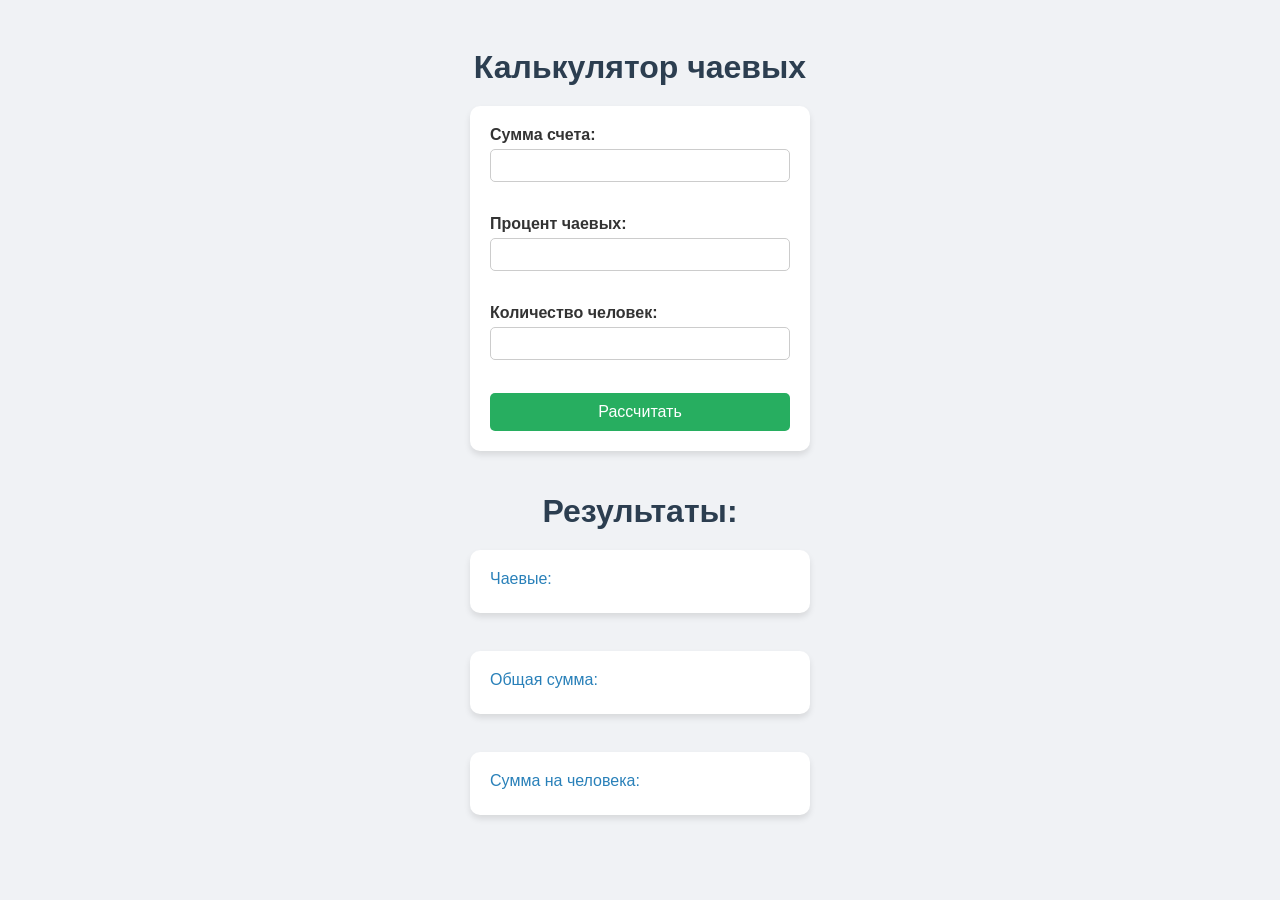
<file: 021_project_dom/index.html>
<!DOCTYPE html>
<html lang="ru">
<head>
    <meta charset="UTF-8">
    <meta name="viewport" content="width=device-width, initial-scale=1.0">
    <title>Подсчет денег</title>
    <link rel="stylesheet" href="styles.css">
</head>
<body>
    <h1>Калькулятор чаевых</h1>
   <!--Ввод данных от пользователя-->
   <div>
        <div>
        <label>Сумма счета: </label>
        <input id="countOfAmount" type="number">
    </div><br>

    <div>
        <label>Процент чаевых: </label>
        <input id="percentTip" type="number">
    </div><br>

    <div>
        <label>Количество человек: </label>
        <input id="countOfPeople" type="number">
    </div><br>

    <button id="calcBtn">Рассчитать</button>
   </div>

    <h1>Результаты:</h1>
    <!--Вывод данных для пользователя-->
   <div>
        <label id="Tip">Чаевые: </label>
    </div><br>

    <div>
        <label id="AllSum">Общая сумма: </label>
    </div><br>

    <div>
        <label id="sumForPerson">Сумма на человека: </label>
    </div><br>
   </div>
    <script src="script.js"></script>
</body>
</html>
</file>
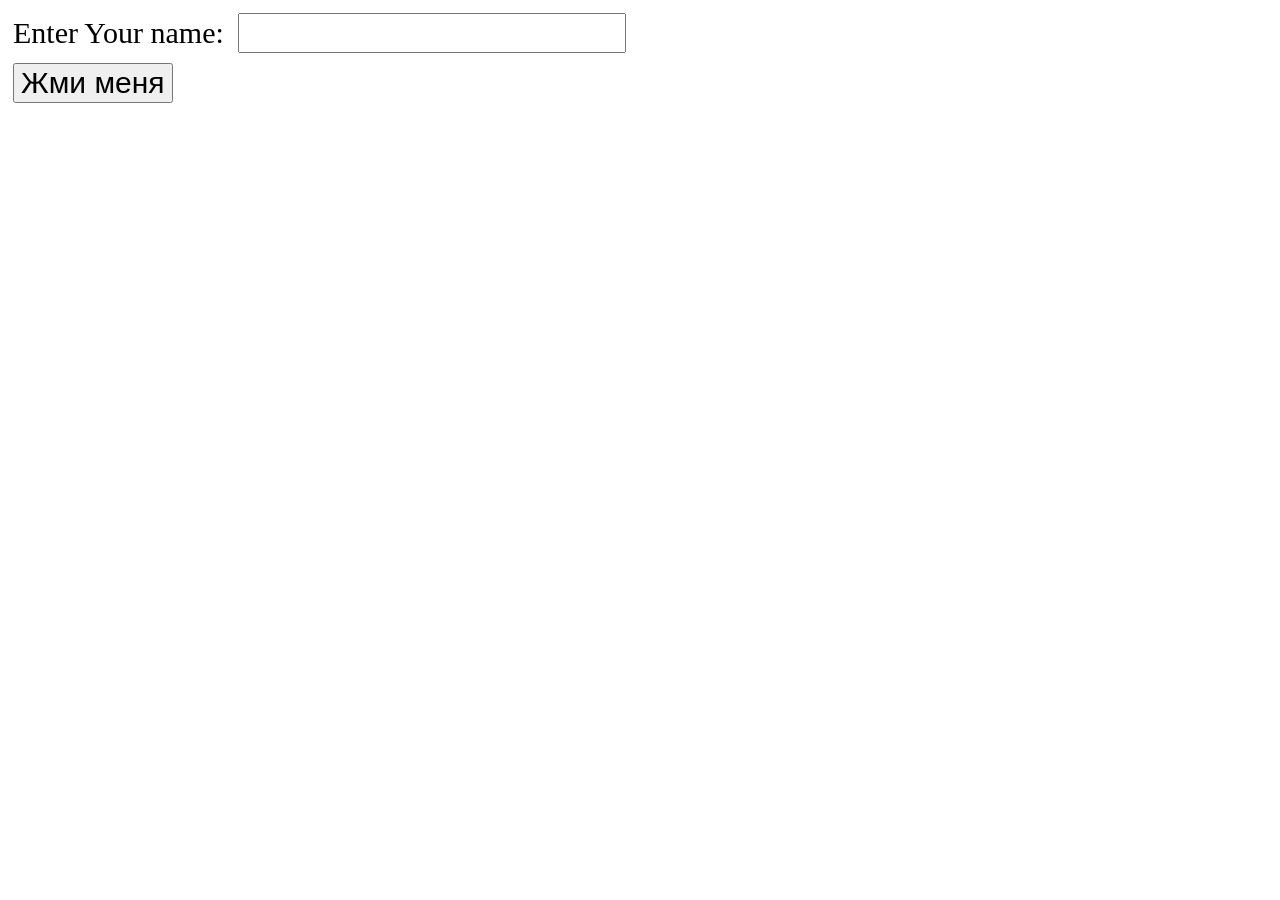
<file: 020_DOM/00_index.html>
<!DOCTYPE html>
<html lang="ru">
<head>
    <meta charset="UTF-8">
    <meta name="viewport" content="width=device-width, initial-scale=1.0">
    <title>Document</title>
    <style>
        input, 
        button,
        label {
            font-size: 30px;
            margin: 5px;
        }
    </style>
</head>
<body>
    <label >Enter Your name:</label>
    <input id="textBox" type="text"/> <br>
    <button onclick="btnClick()">Жми меня</button>
    <script src="00_script.js"></script>
</body>
</html>
</file>
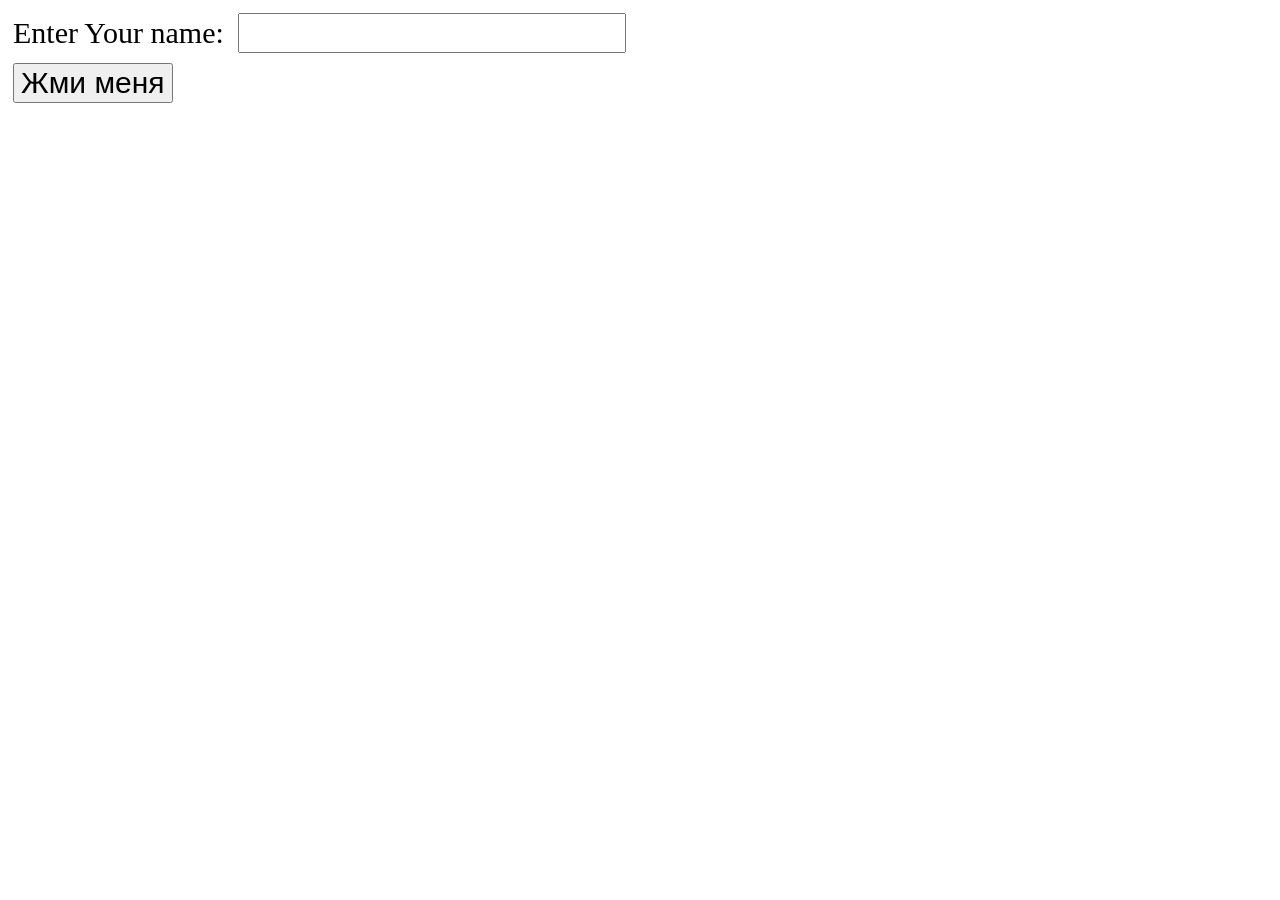
<file: 020_DOM/01_refacor_00.html>
<!DOCTYPE html>
<html lang="ru">
<head>
    <meta charset="UTF-8">
    <meta name="viewport" content="width=device-width, initial-scale=1.0">
    <title>Document</title>
    <style>
        input, 
        button,
        label {
            font-size: 30px;
            margin: 5px;
        }
    </style>
</head>
<body>
    <label >Enter Your name:</label>
    <input id="textBox" type="text"/> <br>
    <button id="btnAction">Жми меня</button>
    <script src="01_refactor_00.js"></script>
</body>
</html>
</file>
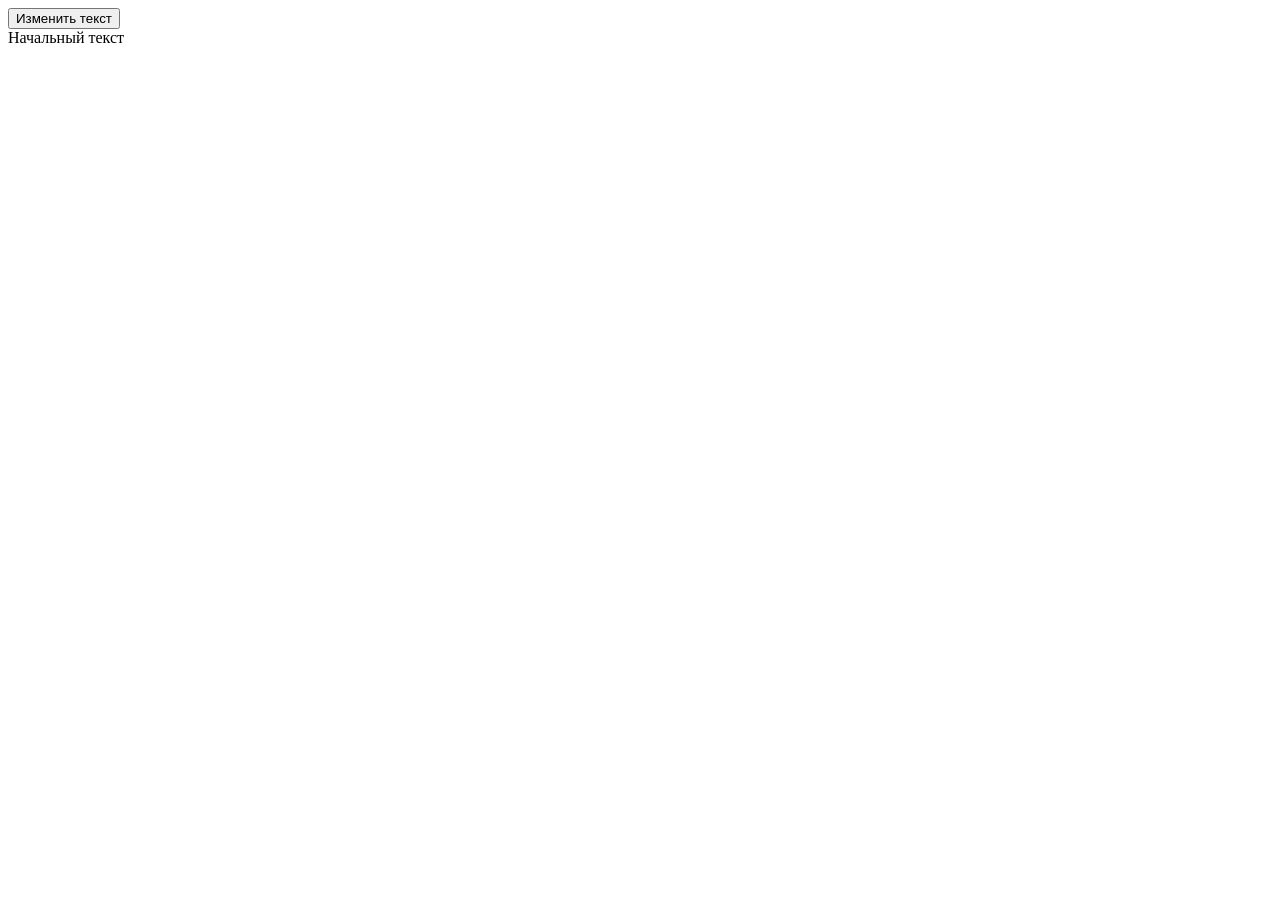
<file: 020_DOM/02_index.html>
<!DOCTYPE html>
<html lang="en">
<head>
    <meta charset="UTF-8">
    <meta name="viewport" content="width=device-width, initial-scale=1.0">
    <title>Document</title>
</head>
<body>
    <button id="changeTextBtn">Изменить текст</button>
    <div id="textContainer">Начальный текст</div>

    <script src="02_script.js"></script>
</body>
</html>
</file>
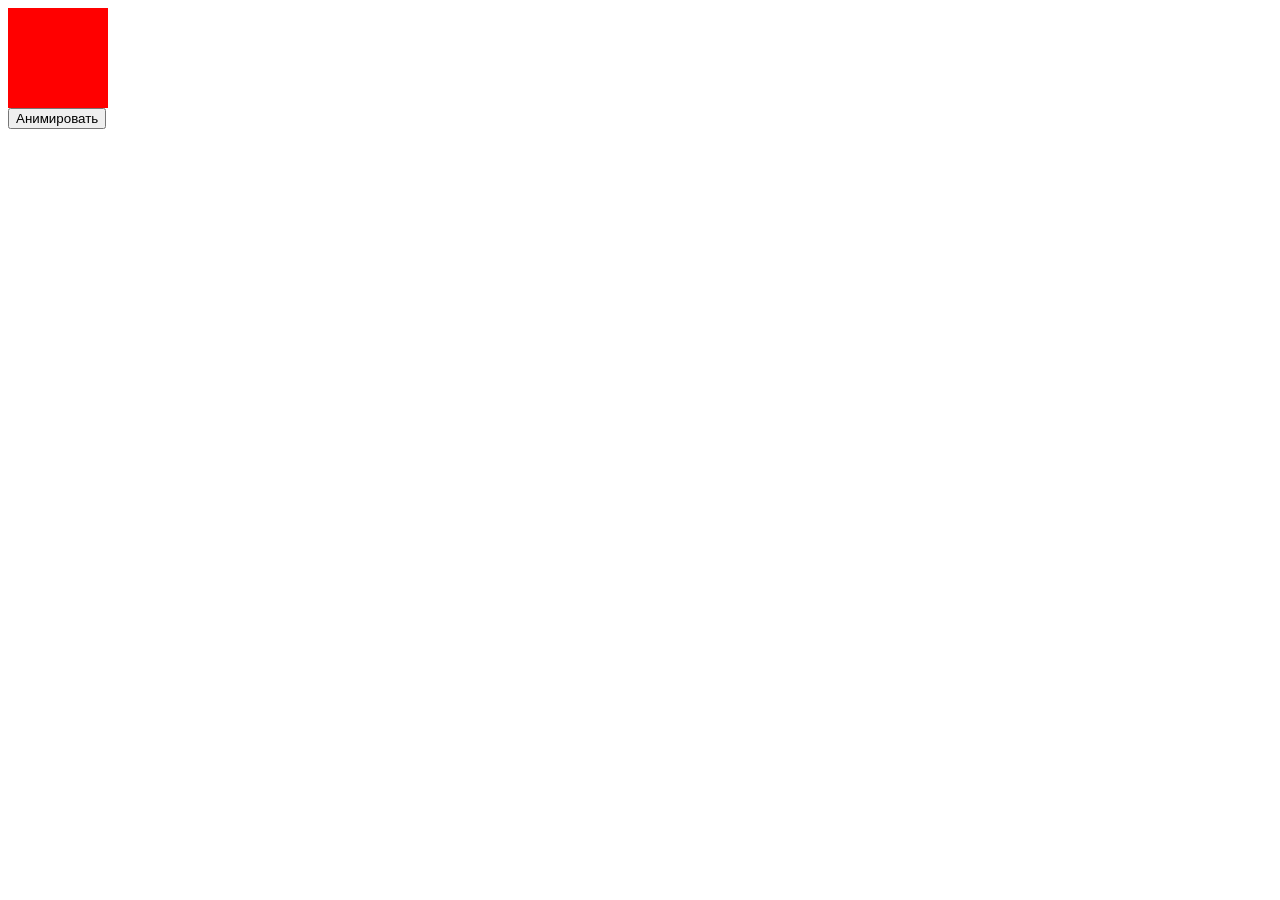
<file: 020_DOM/04-index.html>
<!DOCTYPE html>
<html lang="ru">

<head>
    <meta charset="UTF-8">
    <meta name="viewport" content="width=device-width, initial-scale=1.0">
    <title>DOM Manipulation</title>
</head>

<body>
    <div id="box" style="width: 100px; height: 100px; background-color: red;"></div>
    <button id="animateBtn">Анимировать</button>

    <script src="./04-script.js"></script>
</body>

</html>
</file>
<file: 021_project_dom/styles.css>
/* Общие настройки страницы */
body {
    font-family: 'Segoe UI', Tahoma, Geneva, Verdana, sans-serif;
    background-color: #f0f2f5;
    display: flex;
    flex-direction: column;
    align-items: center;
    padding: 20px;
    color: #333;
}

h1 {
    color: #2c3e50;
    margin-bottom: 20px;
}

div {
    background: white;
    padding: 20px;
    border-radius: 10px;
    box-shadow: 0 4px 6px rgba(0,0,0,0.1);
    width: 300px;
    margin-bottom: 20px;
}

div div {
    box-shadow: none;
    padding: 0;
    margin-bottom: 15px;
}

label {
    display: block;
    margin-bottom: 5px;
    font-weight: bold;
}

input {
    width: 100%;
    padding: 8px;
    border: 1px solid #ccc;
    border-radius: 5px;
    box-sizing: border-box;
}

/* Стилизация кнопки */
button {
    width: 100%;
    padding: 10px;
    background-color: #27ae60;
    color: white;
    border: none;
    border-radius: 5px;
    cursor: pointer;
    font-size: 16px;
    transition: background 0.3s;
}

/* Результаты */
#Tip, #AllSum, #sumForPerson {
    font-weight: normal;
    color: #2980b9;
}
</file>
